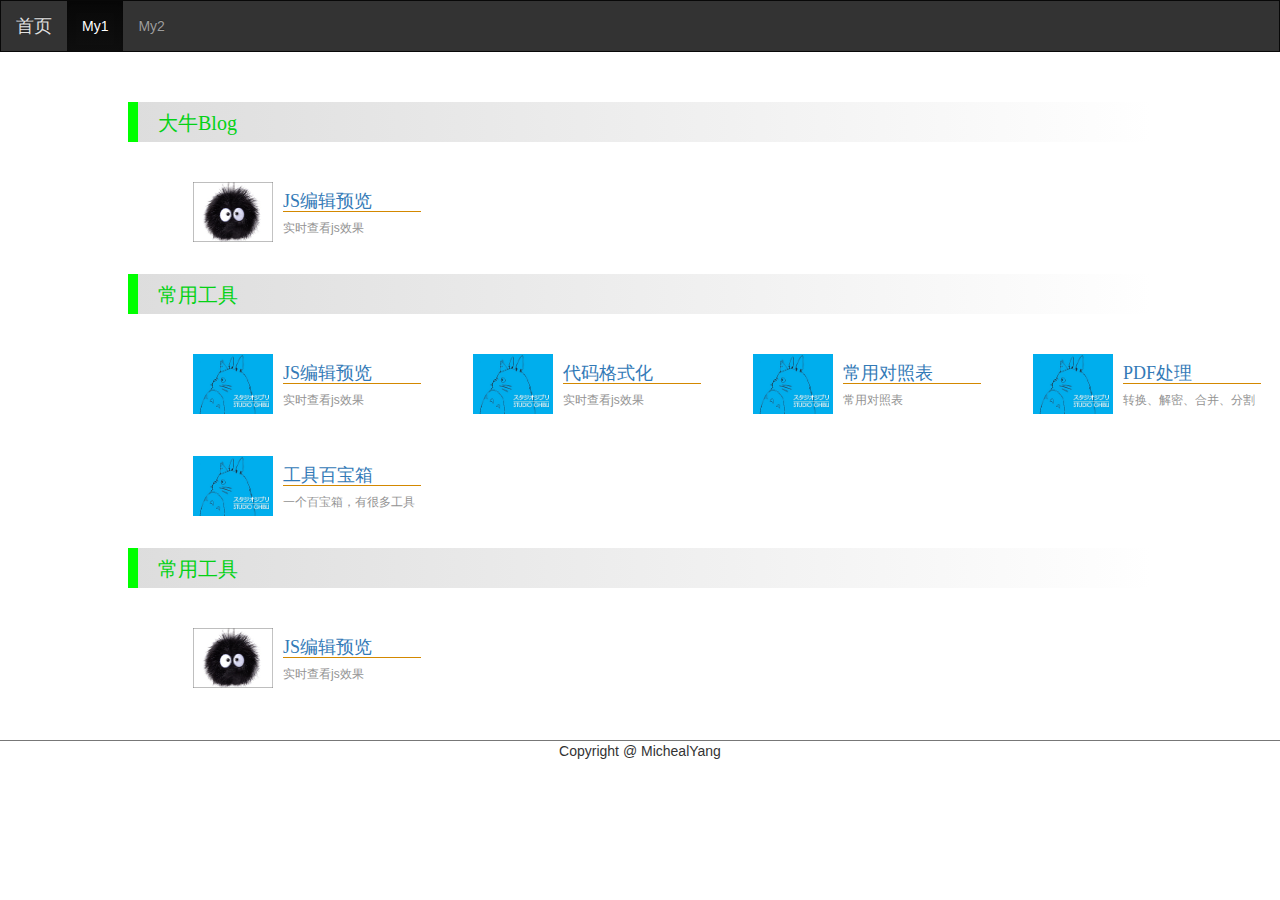
<file: base-list.html>
<!DOCTYPE html>
<!--
    brief: ��Ƭ���ģ��
    Ŀ¼�ṹ��
        +index-list.html
        |**js/base-list.js
        |**css/base-list.html
    author: MichealYang
    date: 2015/5/28
-->
<html>
    <head>
        <meta http-equiv="content-type" content="text/html;charset=gbk">
        <link type="text/css" rel="stylesheet" href="./css/base-list-my.css" />
        <link type="text/css" rel="stylesheet" href="./css/base-my.css" />
        <link type="text/css" rel="stylesheet" href="./css/bootstrap-my.css" />
        <link type="text/css" rel="stylesheet" href="./css/bootstrap-theme-my.css" />
        <title>Card ���ģ��</title>
    </head>
    <body>
        <div id="main">
            <div id="head">
                <nav class="navbar navbar-inverse navi-gray">
                    <a class="navbar-brand" href="http://10.19.1.124/WalkDemo/html/my.html">��ҳ</a>
                    <ul class="nav navbar-nav">
                        <li class="active"><a href="#">My1</a></li>
                        <li><a href="#">My2</a></li>
                    </ul>
                </nav>
            </div>
            <div id="middle">
                <div class="base-title-bar">    <!--һ��base-title-bar��һ��bar-->
                    <span class="base-title-span"></span><span><h4 class="ft-heiti ft-color-green2">��ţBlog</h4></span>
                </div>  <!--base-title-bar end-->
                <div class="container">     <!--һ��container��һ������list������-->
                    <!-- list start -->
                    <a  href="http://runjs.cn/code" class="list">
                        <div class="list-img">
                            <img src="./img/heiqiu.png" alt="image"/>
                        </div>
                        <div class="list-describe">
                            <div class="list-title">
                                <h4 class="ft-heiti">JS�༭Ԥ��</h4>
                            </div>
                            <div class="list-abstract">
                                <h6 class="ft-color-93">ʵʱ�鿴jsЧ��</h6>
                            </div>
                        </div>
                    </a>
                    <!-- list end -->
                </div>  <!--container end-->
                <div class="base-title-bar">
                    <span class="base-title-span"></span><span><h4 class="ft-heiti ft-color-green2">���ù���</h4></span>
                </div>  <!--base-title-bar end-->
                <div class="container">
                    <!-- list start -->
                    <a  href="http://runjs.cn/code" class="list">   <!--һ��a��һ��list-->
                        <div class="list-img">
                            <img src="./img/gibuli.png" alt="image"/>
                        </div>
                        <div class="list-describe">
                            <div class="list-title">
                                <h4 class="ft-heiti">JS�༭Ԥ��</h4>
                            </div>
                            <div class="list-abstract">
                                <h6 class="ft-color-93">ʵʱ�鿴jsЧ��</h6>
                            </div>
                        </div>
                    </a>
                    <!-- list end -->
                    <!-- list start -->
                    <a  href="http://tool.oschina.net/codeformat/html" class="list">
                        <div class="list-img">
                            <img src="./img/gibuli.png" alt="�����ʽ��"/>
                        </div>
                        <div class="list-describe">
                            <div class="list-title">
                                <h4 class="ft-heiti">�����ʽ��</h4>
                            </div>
                            <div class="list-abstract">
                                <h6 class="ft-color-93">ʵʱ�鿴jsЧ��</h6>
                            </div>
                        </div>
                    </a>
                    <!-- list end -->
                    <!-- list start -->
                    <a  href="http://tool.oschina.net/commons" class="list">
                        <div class="list-img">
                            <img src="./img/gibuli.png" alt="���ö��ձ�"/>
                        </div>
                        <div class="list-describe">
                            <div class="list-title">
                                <h4 class="ft-heiti">���ö��ձ�</h4>
                            </div>
                            <div class="list-abstract">
                                <h6 class="ft-color-93">���ö��ձ�</h6>
                            </div>
                        </div>
                    </a>
                    <!-- list end -->
                    <!-- list start -->
                    <a  href="http://smallpdf.com/cn/unlock-pdf" class="list">
                        <div class="list-img">
                            <img src="./img/gibuli.png" alt="pdf����"/>
                        </div>
                        <div class="list-describe">
                            <div class="list-title">
                                <h4 class="ft-heiti">PDF����</h4>
                            </div>
                            <div class="list-abstract">
                                <h6 class="ft-color-93">ת�������ܡ��ϲ����ָ�</h6>
                            </div>
                        </div>
                    </a>
                    <!-- list end -->
                    <!-- list start -->
                    <a  href="http://tool.chongbuluo.com/" class="list">
                        <div class="list-img">
                            <img src="./img/gibuli.png" alt="�ٱ���"/>
                        </div>
                        <div class="list-describe">
                            <div class="list-title">
                                <h4 class="ft-heiti">���߰ٱ���</h4>
                            </div>
                            <div class="list-abstract">
                                <h6 class="ft-color-93">һ���ٱ��䣬�кܶ๤��</h6>
                            </div>
                        </div>
                    </a>
                    <!-- list end -->
                </div>  <!--container end-->
                <div class="base-title-bar">
                    <span class="base-title-span"></span><span><h4 class="ft-heiti ft-color-green2">���ù���</h4></span>
                </div>  <!--base-title-bar end-->
                <div class="container">
                    <!-- list start -->
                    <a  href="http://runjs.cn/code" class="list">
                        <div class="list-img">
                            <img src="./img/heiqiu.png" alt="image"/>
                        </div>
                        <div class="list-describe">
                            <div class="list-title">
                                <h4 class="ft-heiti">JS�༭Ԥ��</h4>
                            </div>
                            <div class="list-abstract">
                                <h6 class="ft-color-93">ʵʱ�鿴jsЧ��</h6>
                            </div>
                        </div>
                    </a>
                    <!-- list end -->
                </div>  <!--container end-->
            </div><!--middle end-->
            <div id="foot">
                Copyright @ MichealYang
            </div><!--foot end-->
        </div><!--main end-->
    </body>
</html>
</file>
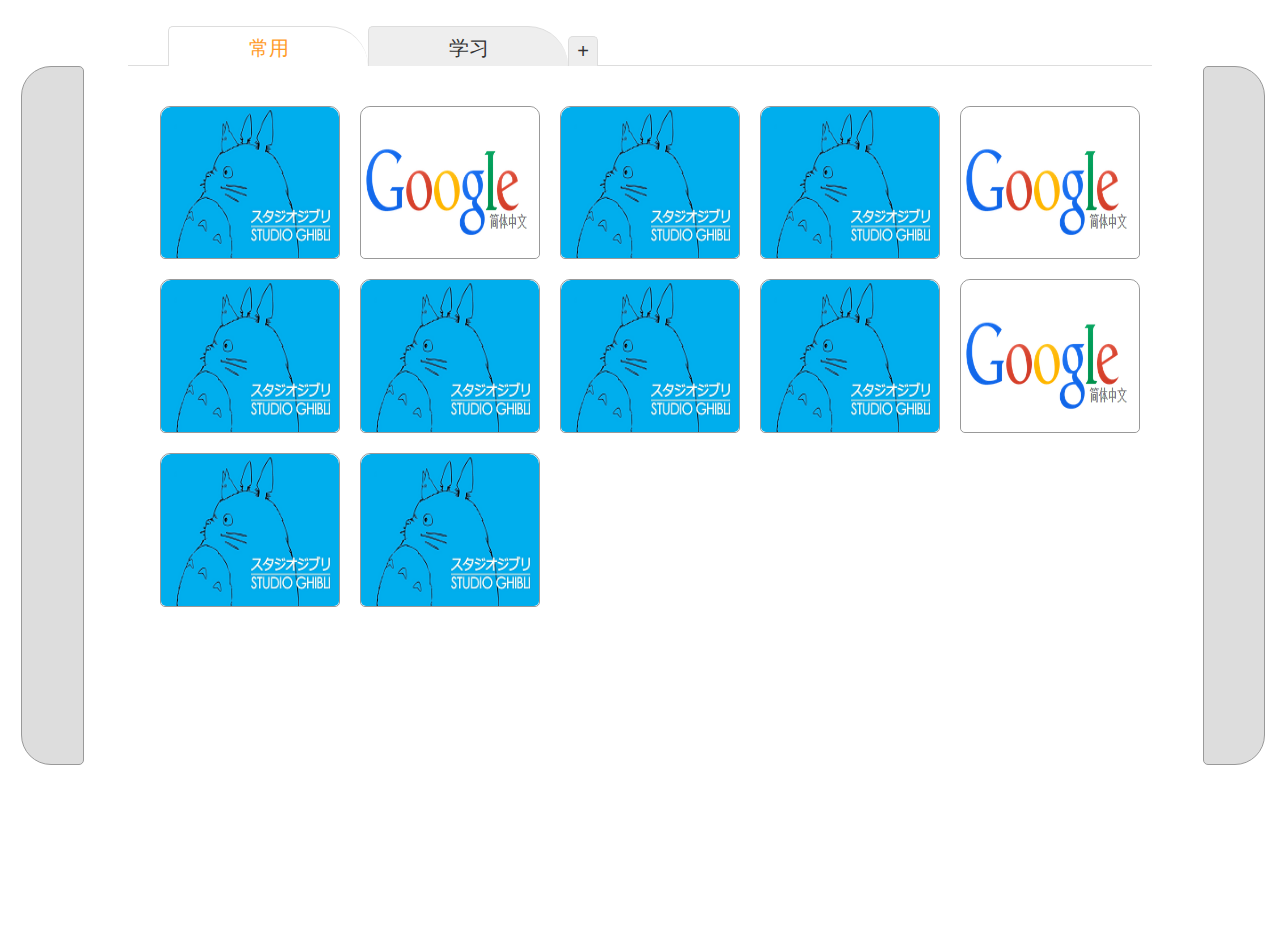
<file: webappmarket/myweb.html>
<!DOCTYPE html>
<!--
    brief: 列表风格模板
    目录结构：
        +index-card.html
        |**js/base-card.js
        |**css/base-card.html
    author: MichealYang
    date: 2015/5/28
-->
<html>
    <head>
        <meta http-equiv="content-type" content="text/html;charset=utf8">
        <link type="text/css" rel="stylesheet" href="./static/css/base-card-my.css" />
        <link type="text/css" rel="stylesheet" href="./static/css/base-my.css" />
        <link type="text/css" rel="stylesheet" href="./static/css/bootstrap-my.css" />
        <link type="text/css" rel="stylesheet" href="./static/css/bootstrap-theme-my.css" />
        <script type="text/javascript" src="./static/js/jquery-1.11.3.min.js"></script>
		<script type="text/javascript" src="./static/js/base-card-my.js"></script>
        <title>WebApp</title>
    </head>
    <body>
        <div id="main">
            <div id="cardTab">
                <div id="cardTabContainer">
					<ul id="cardTabContainerUl">
						<li class="tabActive" id="tabLiFirst">常用</li>
						<li >学习</li>
						<li id="tabAdd">+</li>
					</ul>
				</div>
            </div>
			<div id="content" class="container">     <!--可以被更改内容的div-->
				<div id="leftSlide" class="slide-style">
					<div id="leftSlideBar" class="slideBar-style slideBar-left">
					</div><!--leftSlideBar end-->	
				</div>
				<div id="middleSlide">
					<div id="slideContainer">
						<div id="webBoard1" class="webBoard-style">
							<div class="card-web" id="test1">
								<!-- card start -->
								<a  href="http://coolshell.cn/" class="card">
									<div class="link-bg">
										<img src="./static/img/gibuli.png" alt="描述..."/>
									</div>
								</a>
								<div class="card-describe" id="test-des1">
									<span class="card-des-title">酷壳</span>
									<span class="card-modify">修改</span>
									<span class="card-delete">删除</span>
								</div>
								<!-- card end -->
							</div>
							<div class="card-web" id="test2">
								<!-- card start -->
								<a  href="http://google.com" class="card">
									<div class="link-bg">
										<img src="./static/img/google.png" alt="描述..."/>
									</div>
								</a>
								<div class="card-describe" id="test-des2">
									<span class="card-des-title">Google</span>
									<span class="card-modify">修改</span>
									<span class="card-delete">删除</span>
								</div>
								<!-- card end -->
							</div>
							<div class="card-web" id="test1">
								<!-- card start -->
								<a  href="http://coolshell.cn/" class="card">
									<div class="link-bg">
										<img src="./static/img/gibuli.png" alt="描述..."/>
									</div>
								</a>
								<div class="card-describe" id="test-des1">
									<span class="card-des-title">酷壳</span>
									<span class="card-modify">修改</span>
									<span class="card-delete">删除</span>
								</div>
								<!-- card end -->
							</div>
							<div class="card-web" id="test1">
								<!-- card start -->
								<a  href="http://coolshell.cn/" class="card">
									<div class="link-bg">
										<img src="./static/img/gibuli.png" alt="描述..."/>
									</div>
								</a>
								<div class="card-describe" id="test-des1">
									<span class="card-des-title">酷壳</span>
									<span class="card-modify">修改</span>
									<span class="card-delete">删除</span>
								</div>
								<!-- card end -->
							</div>
							<div class="card-web" id="test2">
								<!-- card start -->
								<a  href="http://google.com" class="card">
									<div class="link-bg">
										<img src="./static/img/google.png" alt="描述..."/>
									</div>
								</a>
								<div class="card-describe" id="test-des2">
									<span class="card-des-title">Google</span>
									<span class="card-modify">修改</span>
									<span class="card-delete">删除</span>
								</div>
								<!-- card end -->
							</div>
							<div class="card-web" id="test1">
								<!-- card start -->
								<a  href="http://coolshell.cn/" class="card">
									<div class="link-bg">
										<img src="./static/img/gibuli.png" alt="描述..."/>
									</div>
								</a>
								<div class="card-describe" id="test-des1">
									<span class="card-des-title">酷壳</span>
									<span class="card-modify">修改</span>
									<span class="card-delete">删除</span>
								</div>
								<!-- card end -->
							</div>
							<div class="card-web" id="test1">
								<!-- card start -->
								<a  href="http://coolshell.cn/" class="card">
									<div class="link-bg">
										<img src="./static/img/gibuli.png" alt="描述..."/>
									</div>
								</a>
								<div class="card-describe" id="test-des1">
									<span class="card-des-title">酷壳</span>
									<span class="card-modify">修改</span>
									<span class="card-delete">删除</span>
								</div>
								<!-- card end -->
							</div>
							<div class="card-web" id="test1">
								<!-- card start -->
								<a  href="http://coolshell.cn/" class="card">
									<div class="link-bg">
										<img src="./static/img/gibuli.png" alt="描述..."/>
									</div>
								</a>
								<div class="card-describe" id="test-des1">
									<span class="card-des-title">酷壳</span>
									<span class="card-modify">修改</span>
									<span class="card-delete">删除</span>
								</div>
								<!-- card end -->
							</div>
							<div class="card-web" id="test1">
								<!-- card start -->
								<a  href="http://coolshell.cn/" class="card">
									<div class="link-bg">
										<img src="./static/img/gibuli.png" alt="描述..."/>
									</div>
								</a>
								<div class="card-describe" id="test-des1">
									<span class="card-des-title">酷壳</span>
									<span class="card-modify">修改</span>
									<span class="card-delete">删除</span>
								</div>
								<!-- card end -->
							</div>
							<div class="card-web" id="test2">
								<!-- card start -->
								<a  href="http://google.com" class="card">
									<div class="link-bg">
										<img src="./static/img/google.png" alt="描述..."/>
									</div>
								</a>
								<div class="card-describe" id="test-des2">
									<span class="card-des-title">Google</span>
									<span class="card-modify">修改</span>
									<span class="card-delete">删除</span>
								</div>
								<!-- card end -->
							</div>
							<div class="card-web" id="test1">
								<!-- card start -->
								<a  href="http://coolshell.cn/" class="card">
									<div class="link-bg">
										<img src="./static/img/gibuli.png" alt="描述..."/>
									</div>
								</a>
								<div class="card-describe" id="test-des1">
									<span class="card-des-title">酷壳</span>
									<span class="card-modify">修改</span>
									<span class="card-delete">删除</span>
								</div>
								<!-- card end -->
							</div>
							<div class="card-web" id="test1">
								<!-- card start -->
								<a  href="http://coolshell.cn/" class="card">
									<div class="link-bg">
										<img src="./static/img/gibuli.png" alt="描述..."/>
									</div>
								</a>
								<div class="card-describe" id="test-des1">
									<span class="card-des-title">酷壳</span>
									<span class="card-modify">修改</span>
									<span class="card-delete">删除</span>
								</div>
								<!-- card end -->
							</div>
							
						</div><!--WebBoard1 end-->
						<div id="webBoard2" class="webBoard-style">
						asdffsdasd
						</div><!--WebBoard2 end-->
					</div><!--middleSlide end-->
				</div><!-- slideContainer end -->
				<div id="rightSlide" class="slide-style">
					<div id="rightSlideBar" class="slideBar-style slideBar-right">
					</div><!--rightSlideBar end-->
				</div>
            </div>  <!--middle end-->
        </div><!--main end-->
    </body>
</html>

<script type="text/javascript">
var boardNum = 2;
var currentBoard = 1;
var boardWidth = $("#middleSlide").width() ;
var preLi = $("#tabLiFirst");
    
$(document).ready(function(){
	$(".card-describe").animate({top:'30px'},"slow");
	$(".webBoard-style").width(boardWidth );
	$("#slideContainer").css({width:boardNum*boardWidth});
});

$(window).resize(function(){
	boardWidth = $("#middleSlide").width();
	$(".webBoard-style").width(boardWidth);
	$("#slideContainer").css({width:boardNum*boardWidth});
});

$(".card-web").hover(function(){
	//var obj = $(this);
	//obj.children('.card-describe').animate({top:'-30px'},"slow");
},function(){
	//var obj = $(this);
	//obj.children('.card-describe').animate({top:'30px'},"slow");
});

//board滑动控制
$(".slideBar-left").hover(function(){
	if(currentBoard == 1){
		$(".slideBar-left").css('cursor',"default");
	}else{
		$(".slideBar-left").css('cursor',"pointer");
	}
});
$(".slideBar-right").hover(function(){
	if(currentBoard == boardNum){
		$(".slideBar-right").css('cursor',"default");
	}else{
		$(".slideBar-right").css('cursor',"pointer");
	}
});
$(".slideBar-left").click(function(){
	if(currentBoard == 1){
		return;
	}
	var offSetWidth = (currentBoard-2)*boardWidth;
	$("#slideContainer").animate({marginLeft:offSetWidth}, "fast");
	currentBoard = currentBoard - 1;
});

$(".slideBar-right").click(function(){
	if(boardNum - currentBoard == 0){
		return;
	}
	var offSetWidth = (currentBoard-2)*boardWidth;
	$("#slideContainer").animate({marginLeft:offSetWidth}, "fast");
	currentBoard = currentBoard + 1;
});

$("#cardTabContainer li").click(function(){
    if($(this).attr("id") == "tabAdd")
        return;
	if(preLi != null){
    	preLi.removeClass("tabActive");
    }
    $(this).addClass("tabActive");
	
    preLi = $(this);
    
});
    
    $("#tabAdd").click(function(){
        var preHtml = $("#cardTabContainerUl").html();
        var targetHtml = preHtml.substring(0, preHtml.length-30);
        targetHtml += "<li class='tabActive'>Zengjia</li>"
        targetHtml += "<li id='tabAdd'>+</li>"
        $("#cardTabContainerUl").html(targetHtml);
        preLi.removeClass("tabActive");
    });

    
</script>
</file>
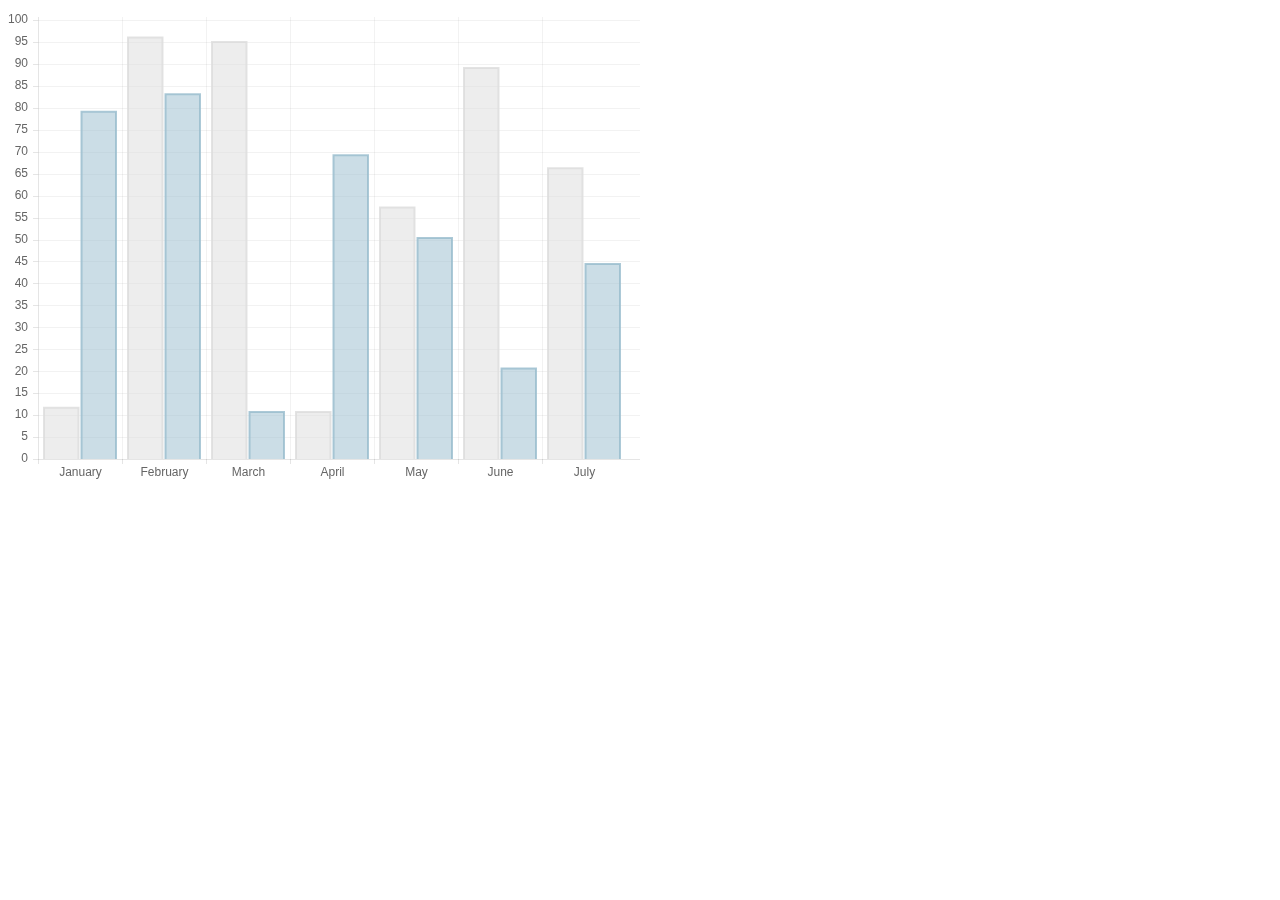
<file: ChartJs/samples/bar.html>
<!doctype html>
<html>
	<head>
		<title>Bar Chart</title>
		<script src="../Chart.js"></script>
	</head>
	<body>
		<div style="width: 50%">
			<canvas id="canvas" height="450" width="600"></canvas>
		</div>


	<script>
	var randomScalingFactor = function(){ return Math.round(Math.random()*100)};

	var barChartData = {
		labels : ["January","February","March","April","May","June","July"],
		datasets : [
			{
				fillColor : "rgba(220,220,220,0.5)",
				strokeColor : "rgba(220,220,220,0.8)",
				highlightFill: "rgba(220,220,220,0.75)",
				highlightStroke: "rgba(220,220,220,1)",
				data : [randomScalingFactor(),randomScalingFactor(),randomScalingFactor(),randomScalingFactor(),randomScalingFactor(),randomScalingFactor(),randomScalingFactor()]
			},
			{
				fillColor : "rgba(151,187,205,0.5)",
				strokeColor : "rgba(151,187,205,0.8)",
				highlightFill : "rgba(151,187,205,0.75)",
				highlightStroke : "rgba(151,187,205,1)",
				data : [randomScalingFactor(),randomScalingFactor(),randomScalingFactor(),randomScalingFactor(),randomScalingFactor(),randomScalingFactor(),randomScalingFactor()]
			}
		]

	}
	window.onload = function(){
		var ctx = document.getElementById("canvas").getContext("2d");
		window.myBar = new Chart(ctx).Bar(barChartData, {
			responsive : true
		});
	}

	</script>
	</body>
</html>
</file>
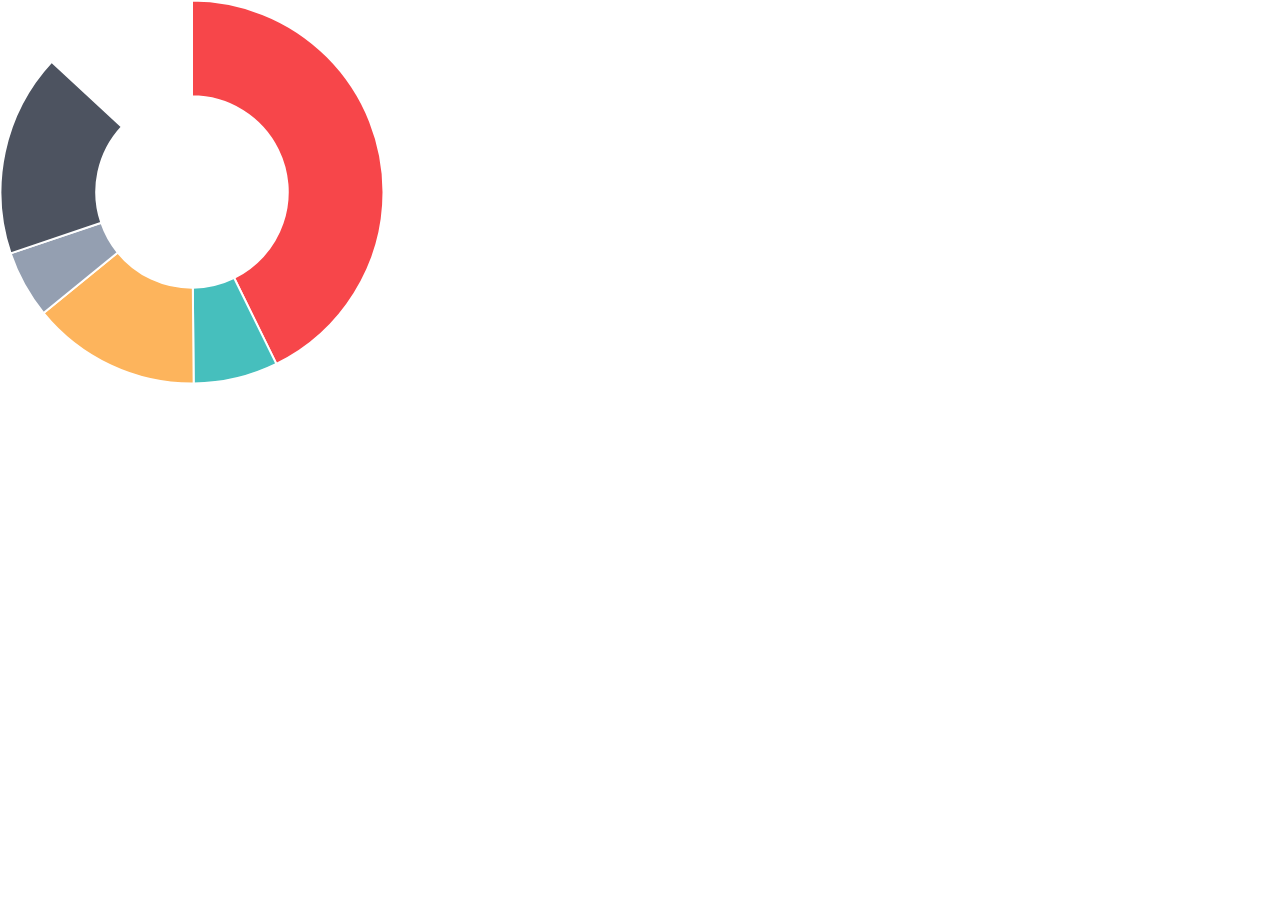
<file: ChartJs/samples/doughnut.html>
<!doctype html>
<html>
	<head>
		<title>Doughnut Chart</title>
		<script src="../Chart.js"></script>
		<style>
			body{
				padding: 0;
				margin: 0;
			}
			#canvas-holder{
				width:30%;
			}
		</style>
	</head>
	<body>
		<div id="canvas-holder">
			<canvas id="chart-area" width="500" height="500"/>
		</div>


	<script>

		var doughnutData = [
				{
					value: 300,
					color:"#F7464A",
					highlight: "#FF5A5E",
					label: "Red"
				},
				{
					value: 50,
					color: "#46BFBD",
					highlight: "#5AD3D1",
					label: "Green"
				},
				{
					value: 100,
					color: "#FDB45C",
					highlight: "#FFC870",
					label: "Yellow"
				},
				{
					value: 40,
					color: "#949FB1",
					highlight: "#A8B3C5",
					label: "Grey"
				},
				{
					value: 120,
					color: "#4D5360",
					highlight: "#616774",
					label: "Dark Grey"
				}

			];

			window.onload = function(){
				var ctx = document.getElementById("chart-area").getContext("2d");
				window.myDoughnut = new Chart(ctx).Doughnut(doughnutData, {responsive : true});
			};



	</script>
	</body>
</html>
</file>
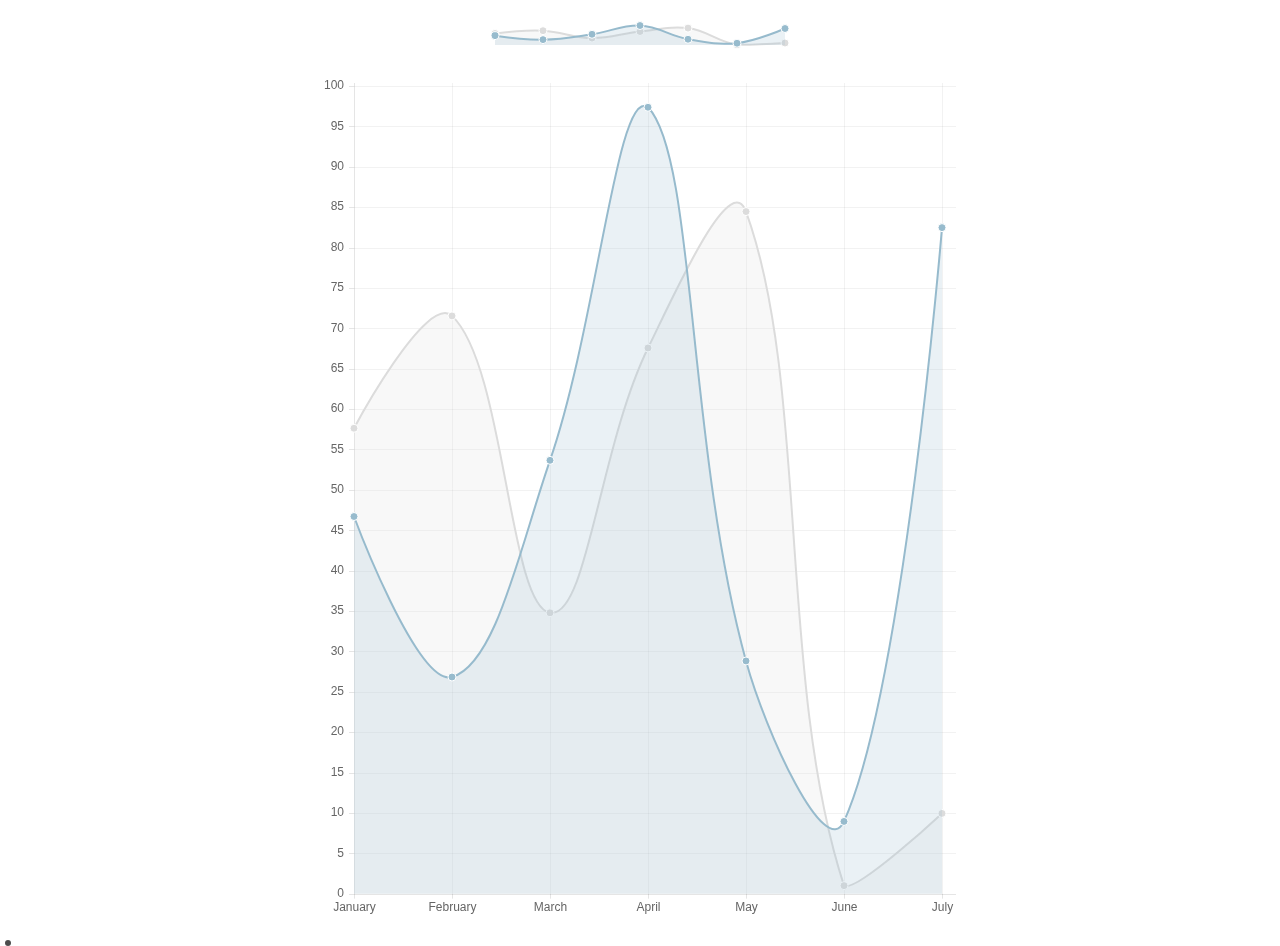
<file: ChartJs/samples/line-customTooltips.html>
<!doctype html>
<html>

<head>
    <title>Line Chart with Custom Tooltips</title>
    <script src="../Chart.js"></script>
    <script src="http://cdnjs.cloudflare.com/ajax/libs/jquery/2.1.3/jquery.min.js"></script>

    <style>
    #canvas-holder1 {
        width: 300px;
        margin: 20px auto;
    }
    #canvas-holder2 {
        width: 50%;
        margin: 20px 25%;
    }
    #chartjs-tooltip {
        opacity: 1;
        position: absolute;
        background: rgba(0, 0, 0, .7);
        color: white;
        padding: 3px;
        border-radius: 3px;
        -webkit-transition: all .1s ease;
        transition: all .1s ease;
        pointer-events: none;
        -webkit-transform: translate(-50%, 0);
        transform: translate(-50%, 0);
    }
   	.chartjs-tooltip-key{
   		display:inline-block;
   		width:10px;
   		height:10px;
   	}
    </style>
</head>

<body>
    <div id="canvas-holder1">
        <canvas id="chart1" width="300" height="30" />
    </div>
    <div id="canvas-holder2">
        <canvas id="chart2" width="450" height="600" />
    </div>

    <div id="chartjs-tooltip"></div>


    <script>

    Chart.defaults.global.pointHitDetectionRadius = 1;
    Chart.defaults.global.customTooltips = function(tooltip) {

        var tooltipEl = $('#chartjs-tooltip');

        if (!tooltip) {
            tooltipEl.css({
                opacity: 0
            });
            return;
        }

        tooltipEl.removeClass('above below');
        tooltipEl.addClass(tooltip.yAlign);

        var innerHtml = '';
        for (var i = tooltip.labels.length - 1; i >= 0; i--) {
        	innerHtml += [
        		'<div class="chartjs-tooltip-section">',
        		'	<span class="chartjs-tooltip-key" style="background-color:' + tooltip.legendColors[i].fill + '"></span>',
        		'	<span class="chartjs-tooltip-value">' + tooltip.labels[i] + '</span>',
        		'</div>'
        	].join('');
        }
        tooltipEl.html(innerHtml);

        tooltipEl.css({
            opacity: 1,
            left: tooltip.chart.canvas.offsetLeft + tooltip.x + 'px',
            top: tooltip.chart.canvas.offsetTop + tooltip.y + 'px',
            fontFamily: tooltip.fontFamily,
            fontSize: tooltip.fontSize,
            fontStyle: tooltip.fontStyle,
        });
    };
    var randomScalingFactor = function() {
        return Math.round(Math.random() * 100);
    };
    var lineChartData = {
        labels: ["January", "February", "March", "April", "May", "June", "July"],
        datasets: [{
            label: "My First dataset",
            fillColor: "rgba(220,220,220,0.2)",
            strokeColor: "rgba(220,220,220,1)",
            pointColor: "rgba(220,220,220,1)",
            pointStrokeColor: "#fff",
            pointHighlightFill: "#fff",
            pointHighlightStroke: "rgba(220,220,220,1)",
            data: [randomScalingFactor(), randomScalingFactor(), randomScalingFactor(), randomScalingFactor(), randomScalingFactor(), randomScalingFactor(), randomScalingFactor()]
        }, {
            label: "My Second dataset",
            fillColor: "rgba(151,187,205,0.2)",
            strokeColor: "rgba(151,187,205,1)",
            pointColor: "rgba(151,187,205,1)",
            pointStrokeColor: "#fff",
            pointHighlightFill: "#fff",
            pointHighlightStroke: "rgba(151,187,205,1)",
            data: [randomScalingFactor(), randomScalingFactor(), randomScalingFactor(), randomScalingFactor(), randomScalingFactor(), randomScalingFactor(), randomScalingFactor()]
        }]
    };

    window.onload = function() {
        var ctx1 = document.getElementById("chart1").getContext("2d");
        window.myLine = new Chart(ctx1).Line(lineChartData, {
        	showScale: false,
        	pointDot : true,
            responsive: true
        });

        var ctx2 = document.getElementById("chart2").getContext("2d");
        window.myLine = new Chart(ctx2).Line(lineChartData, {
            responsive: true
        });
    };
    </script>
</body>

</html>
</file>
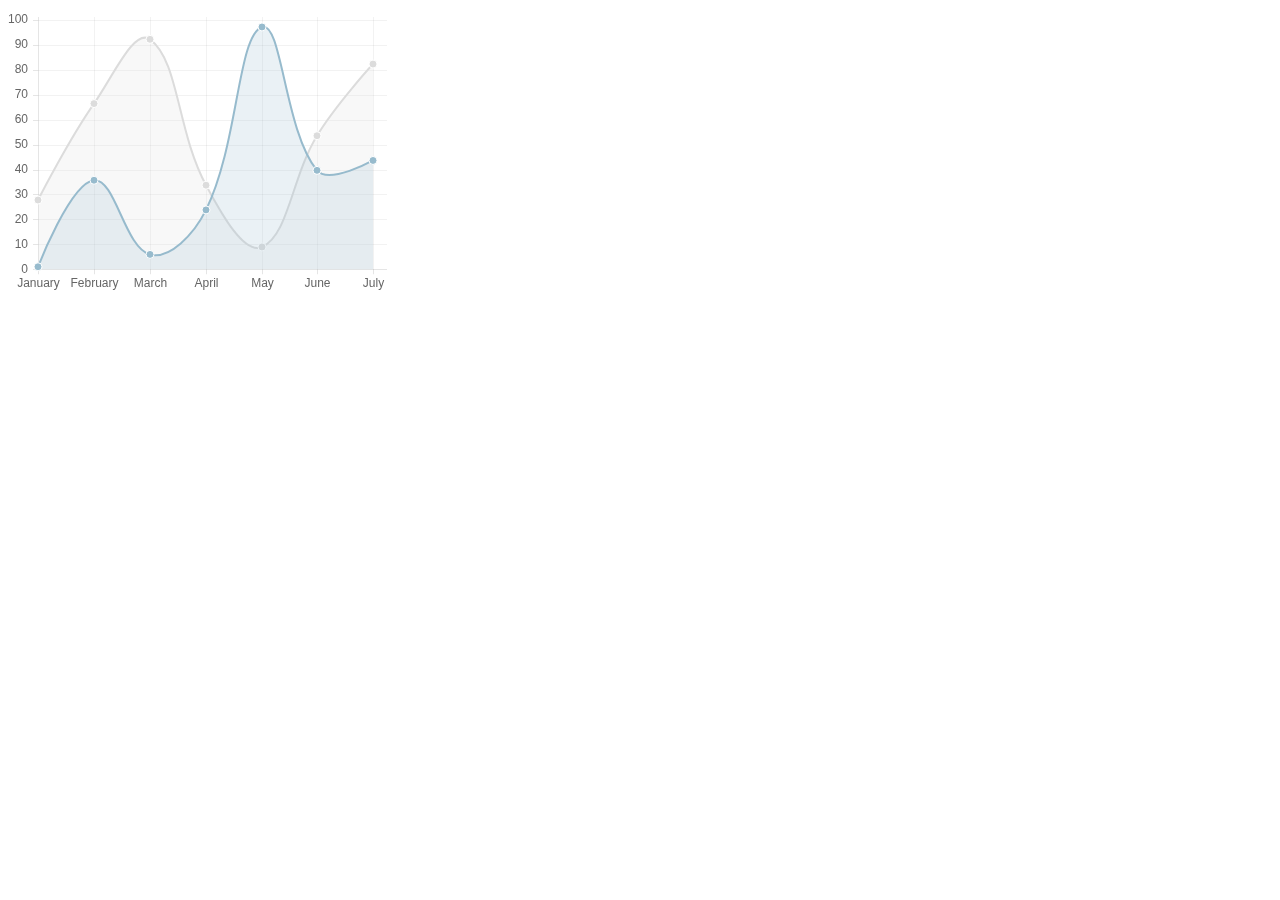
<file: ChartJs/samples/line.html>
<!doctype html>
<html>
	<head>
		<title>Line Chart</title>
		<script src="../Chart.js"></script>
	</head>
	<body>
		<div style="width:30%">
			<div>
				<canvas id="canvas" height="450" width="600"></canvas>
			</div>
		</div>


	<script>
		var randomScalingFactor = function(){ return Math.round(Math.random()*100)};
		var lineChartData = {
			labels : ["January","February","March","April","May","June","July"],
			datasets : [
				{
					label: "My First dataset",
					fillColor : "rgba(220,220,220,0.2)",
					strokeColor : "rgba(220,220,220,1)",
					pointColor : "rgba(220,220,220,1)",
					pointStrokeColor : "#fff",
					pointHighlightFill : "#fff",
					pointHighlightStroke : "rgba(220,220,220,1)",
					data : [randomScalingFactor(),randomScalingFactor(),randomScalingFactor(),randomScalingFactor(),randomScalingFactor(),randomScalingFactor(),randomScalingFactor()]
				},
				{
					label: "My Second dataset",
					fillColor : "rgba(151,187,205,0.2)",
					strokeColor : "rgba(151,187,205,1)",
					pointColor : "rgba(151,187,205,1)",
					pointStrokeColor : "#fff",
					pointHighlightFill : "#fff",
					pointHighlightStroke : "rgba(151,187,205,1)",
					data : [randomScalingFactor(),randomScalingFactor(),randomScalingFactor(),randomScalingFactor(),randomScalingFactor(),randomScalingFactor(),randomScalingFactor()]
				}
			]

		}

	window.onload = function(){
		var ctx = document.getElementById("canvas").getContext("2d");
		window.myLine = new Chart(ctx).Line(lineChartData, {
			responsive: true
		});
	}


	</script>
	</body>
</html>
</file>
<file: css/base-list-my.css>
/*
 * brief: list���base css
 * author: MichealYang
 * date: 2015/5/29
 */



body{
    text-align:center;
}

#main{
}

#head{
}

.navi-gray{
    background:#333 !important
}
.navi-blue{
    background:#030391 !important
}
.navi-green{
    background:#030391 !important
}

#middle{
    margin-left:10%;
    float:left;
    width:80%;
    height:100%;
}

.base-title-bar span{
    float:left;
    text-align:left;
}

.base-title-bar h4{
    padding-left:20px;
    font-size:20px;
}

.list{
    float:left;
    width:230px;
    height:62px;
    margin-left:50px;
    margin-top:40px;
}

.list-img{
    float:left;
    width:80px;
    height:60px;
}

.list-img img{
    width:80px;
    height:60px;
}

.list-describe{
    float:left;
    width:148px;
    height:60px;
    padding-left:10px;
    text-align:left;
    overflow:hidden;
}

.list-title{
    float:left;
    width:100%;
    height:30px;
    border-bottom:1px solid #D38800;
}


.list-abstract{
    float:left;
    width:100%;
    height:20px;
}

#foot{
    float:left;
    margin-top:50px;
    border-top: 1px solid #777;
    width:100%;
}
</file>
<file: css/base-my.css>
/*
 * brief: ���������
 * author: MichealYang
 * date: 2015/5/28
 */

.ft-heiti{
    font-family:����;
}

.ft-color-red{
    color:#f00;
}

.ft-color-green{
    color:#0f0;
}

.ft-color-blue{
    color:#00f;
}

.ft-color-green2{
    color:#04D216;
}

.ft-color-93{
    color:#939393;
}

/*navi-*: navi bar����ɫ*/
.navi-gray{
    background:#333 !important
}
.navi-blue{
    background:#030391 !important
}
.navi-green{
    background:#030391 !important
}

/*base-title-bar: title bar����ʽ*/
.base-title-bar{
    float:left;
    width:100%;
    height:40px;
    background: #f00;
    margin-top:30px;
    background-image: -webkit-gradient(linear, left top, right top, color-stop(0, #DDD), color-stop(1,#FFF)); 
}

.base-title-span{
    float:left;
    width:10px;
    height:40px;
    background: #0f0;
}
</file>
<file: webappmarket/static/css/base-card-my.css>
/*
 * brief: card风格base css
 * author: MichealYang
 * date: 2015/5/29
 */
 
html, body{
	text-align: center;
}

 #main{
	float: left;
	width: 100%;
	height: 100%;
	min-width: 800px;
 }
 
 #content{
	width: 100%;
	height: 100%;
	padding-top:2%;
 }

#cardTab{
    float: left;
    margin-top:2%;
    width:100%;
    height:40px;
}

#cardTab #tabAdd{
	width:30px;
	margin-top:10px;
	height:30px;
	padding-top:0px;
	border-radius:5px 5px 0px 0px;
	-moz-border-radius: 5px 40px 0px 0px;
	border-right: 1px solid #ddd;
}

#cardTabContainer{
	float:left;
	height:100%;
	width:80%;
	margin-left:10%;
	border-bottom: 1px solid #ddd;
}

#cardTabContainer ul li{
	position: relative;
	bottom: 0px;
	float:left;
	display: inline-block;
	width:200px;
	height:40px;
	padding-top:7px;
	font-size:20px;
	font-family:"Microsoft YaHei","helvetica neue",SimSun,Tahoma,Arial,sans-serif;
	border-left: 1px solid #ddd;
	border-top: 1px solid #ddd;
	border-radius:5px 40px 0px 0px;
	-moz-border-radius: 5px 40px 0px 0px;
	background: #eee;
}
#cardTabContainer ul li:hover{
	cursor: pointer;
	color: #ff9b29;
}


#cardTabContainer  .tabActive{
	color: #ff9b29;
	background: #fff;
}

 .slide-style{
	float:left;
	width:10%;
	height:100%;
 }
 
.slideBar-style{
	width: 50%;
	height: 80%;
	background: #ddd;
	
 }
 
.slideBar-left{
	float:left;
	margin-left:5%;
	border: 1px solid #999;
	border-radius:30px 5px 5px 30px;
	-moz-border-radius: 30px 5px 5px 30px;
 }
 
 .slideBar-right{
	float:right;
	border: 1px solid #999;
	border-radius:5px 30px 30px 5px;
	-moz-border-radius: 5px 30px 30px 5px;
 }
 
 #middleSlide{
	float: left;
	width: 80%;
	height: 100%;
	overflow: hidden;
 }

 
 #slideContainer{
 	position: relative;
	float: left;
	height: 100%;
}
 
.webBoard-style{
	float: left;
    padding-top:1%;
	height: 100%;
}

.card-web{
	float: left;
	margin: 2% 0px 0px 2%;
	width: 18%;
	height: 18%;
	min-width: 120px;
	min-height: 100px;
	overflow: hidden;
	border: 1px solid #999;
	border-radius:10px 10px 5px 5px;
	-moz-border-radius: 10px 10px 5px 5px;
}


.card-web .link-bg{
	position: relative;
	width: 100%;
	height: 100%;
	min-width: 120px;
	min-height: 100px;
	border-radius:10px 10px 5px 5px;
	-moz-border-radius: 10px 10px 5px 5px;
}

.card-web img{
	width: 100%;
	height: 100%;
	min-width: 120px;
	min-height: 100px;
	border-radius:10px 10px 5px 5px;
	-moz-border-radius: 10px 10px 5px 5px;
}

.card-describe{
	float: left;
	position: relative;
	bottom: 30px;
	margin: 0px;
	height: 30px;
	width: 100%;
	background: #0ff;
	border-radius:0px 0px 5px 5px;
	-moz-border-radius: 0px 0px 5px 5px;
	filter:alpha(Opacity=80);-moz-opacity:0.8;opacity: 0.8; /*设置背景透明度*/
}

.card-des-title{
	float: left;
	overflow: hidden;
}

.card-modify{
	float: right;
	width: 30px;
	height:30px;
	margin-right:10px;
	background: #ff0;
}
.card-delete{
	float: right;
	width: 30px;
	height:30px;
	margin-right:10px;
	background: #f0f;
}
</file>
<file: webappmarket/static/css/base-my.css>
/*
 * brief: 常用组件库
 * author: MichealYang
 * date: 2015/5/28
 */
html, body{
    margin: 0;
    padding: 0;
    height: 100%;
    width: 100%;
    min-width: 800px;
}

.ft-heiti{
    font-family:黑体;
}

.ft-color-red{
    color:#f00;
}

.ft-color-green{
    color:#0f0;
}

.ft-color-blue{
    color:#00f;
}

.ft-color-green2{
    color:#04D216;
}

.ft-color-93{
    color:#939393;
}

.ft-size-12{
	font-size: 12px;
}

.ft-size-18{
	font-size: 18px;
}

.ft-size-20{
	font-size: 20px;
}

.ft-size-25{
	font-size: 25px;
}

.ft-size-30{
	font-size: 30px;
}


/*base-title-bar: title bar的样式*/
.base-title-bar{
    float:left;
    width:100%;
    height:40px;
    background: #f00;
    margin-top:30px;
    background-image: -webkit-gradient(linear, left top, right top, color-stop(0, #DDD), color-stop(1,#FFF)); 
}

.base-title-span{
    float:left;
    width:10px;
    height:40px;
    background: #0f0;
}
</file>
